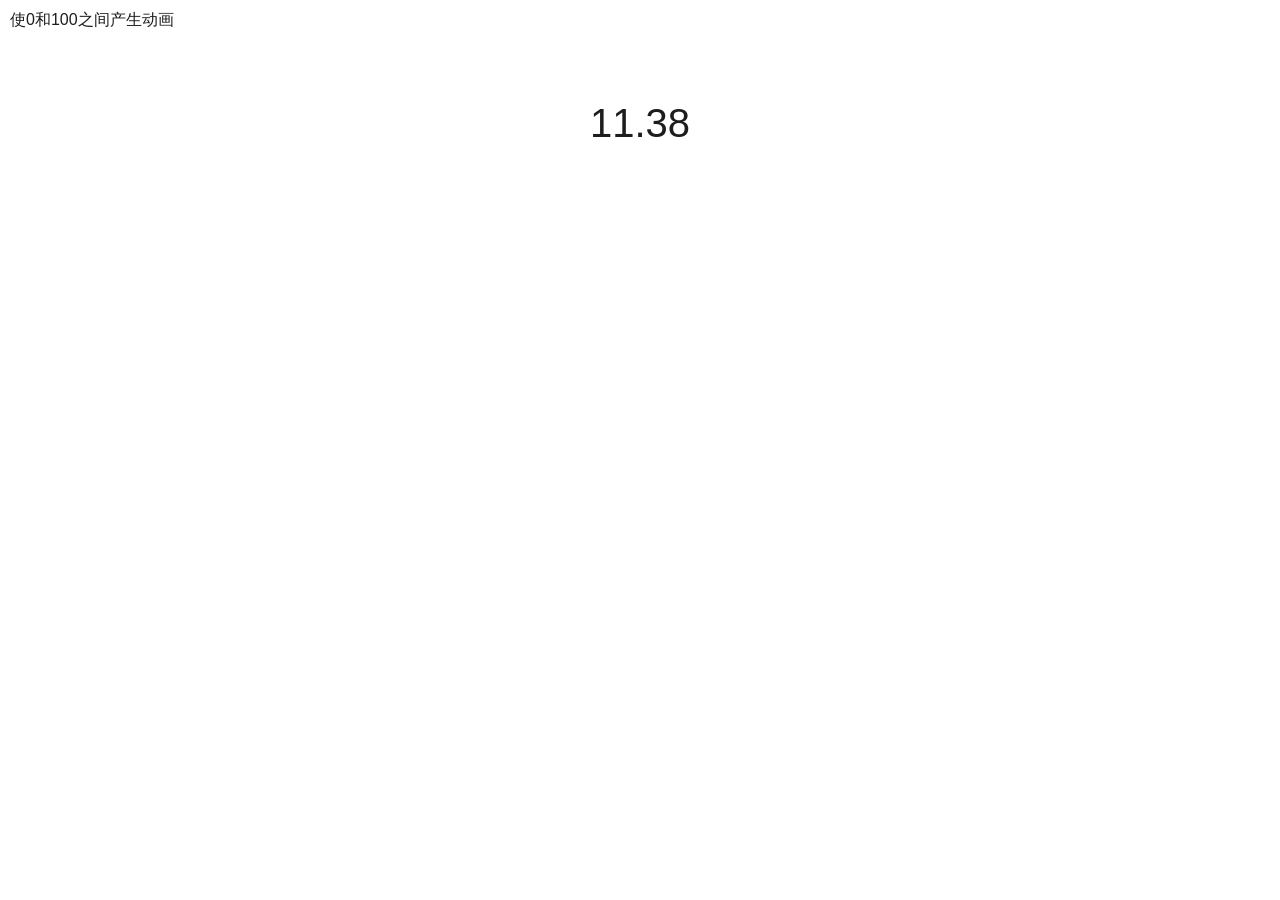
<file: demo/01-TweenLite.html>
﻿<!DOCTYPE html>
<html lang="en">
<head>
<meta charset="utf-8"/>
<title>TweenMax demon</title>
<script src="minified/TweenLite.min.js"></script>
<!--www.tweenmax.com.cn演示实例-->

<!-- Demo styles -->
<style>
body {
	background-color: #fff;
	font-family: sans-serif;
	color: #1d1d1d;
	margin: 0;
	font-size: 16px;
}
p {
	margin: 10px;
}
#scoreDisplay {
	font-size: 40px;
	text-align: center;
	margin-top: 70px;
}
</style>
</head>
<body>

<p>使0和100之间产生动画</p>
<div id="demo">
  <div id="scoreDisplay"></div>
</div>

<script>
    var demo = {score:0},
    scoreDisplay = document.getElementById("scoreDisplay");
	
    //创建一个tween在20秒内改变score的属性值从0到100.
	var tween = TweenLite.to(demo,20,{
		score:100,
		onUpdate:showScore
	})
	
	//在tween update时通过这个function输出.
	function showScore() {
		scoreDisplay.innerHTML = demo.score.toFixed(2);
	}
</script>
</body>
</html>
</file>
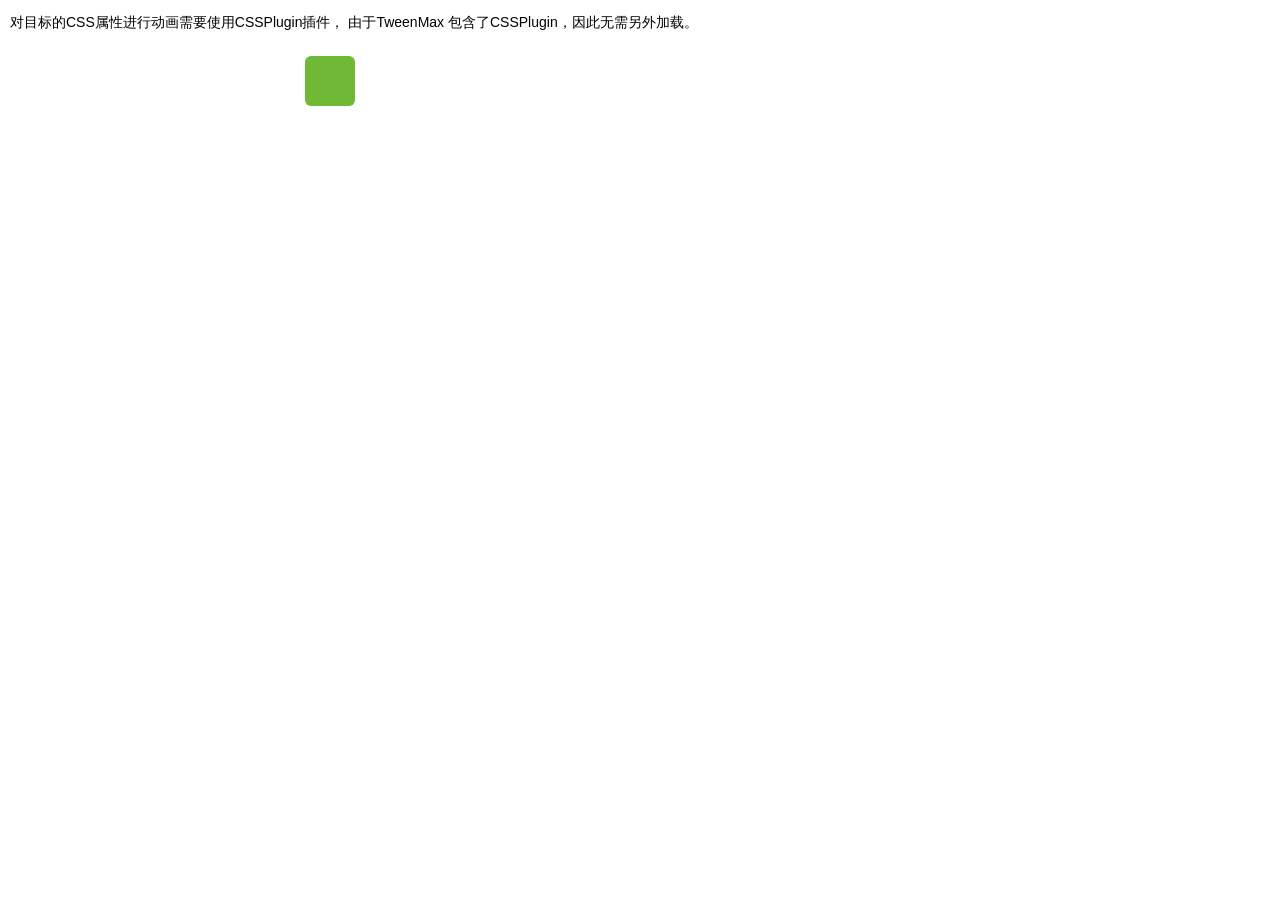
<file: demo/02-TweenMax.html>
﻿<!DOCTYPE html>
<html lang="en">
	<head>
		<meta charset="utf-8">
		<title>TweenMax demon</title>
        <script src="minified/TweenMax.min.js"></script>
        <!--www.tweenmax.com.cn演示实例-->
        
		<!-- Demo styles -->
		<style>
			body {
				background: #fff;
				font-family: Helvetica Neue, Helvetica, Arial, sans-serif;
				font-size: 14px;
				color: #000;
				margin: 0 10px;
				padding: 0;
			}
			p{
				margin-bottom:20px;
			}
			.box {
				width:50px;
				height:50px;
				position:relative;
				border-radius:6px;
				margin-top:4px;
				display:inline-block
			  }
		    .green{
				background-color:#6fb936;
			  }
		</style>
	</head>
	<body>
    <p>对目标的CSS属性进行动画需要使用CSSPlugin插件， 由于TweenMax 包含了CSSPlugin，因此无需另外加载。</p>
		<div class="box green"> </div>
		<script>
			TweenMax.to('.box', 3, {
				left: 500,
			});
		</script>
	</body>
</html>
</file>
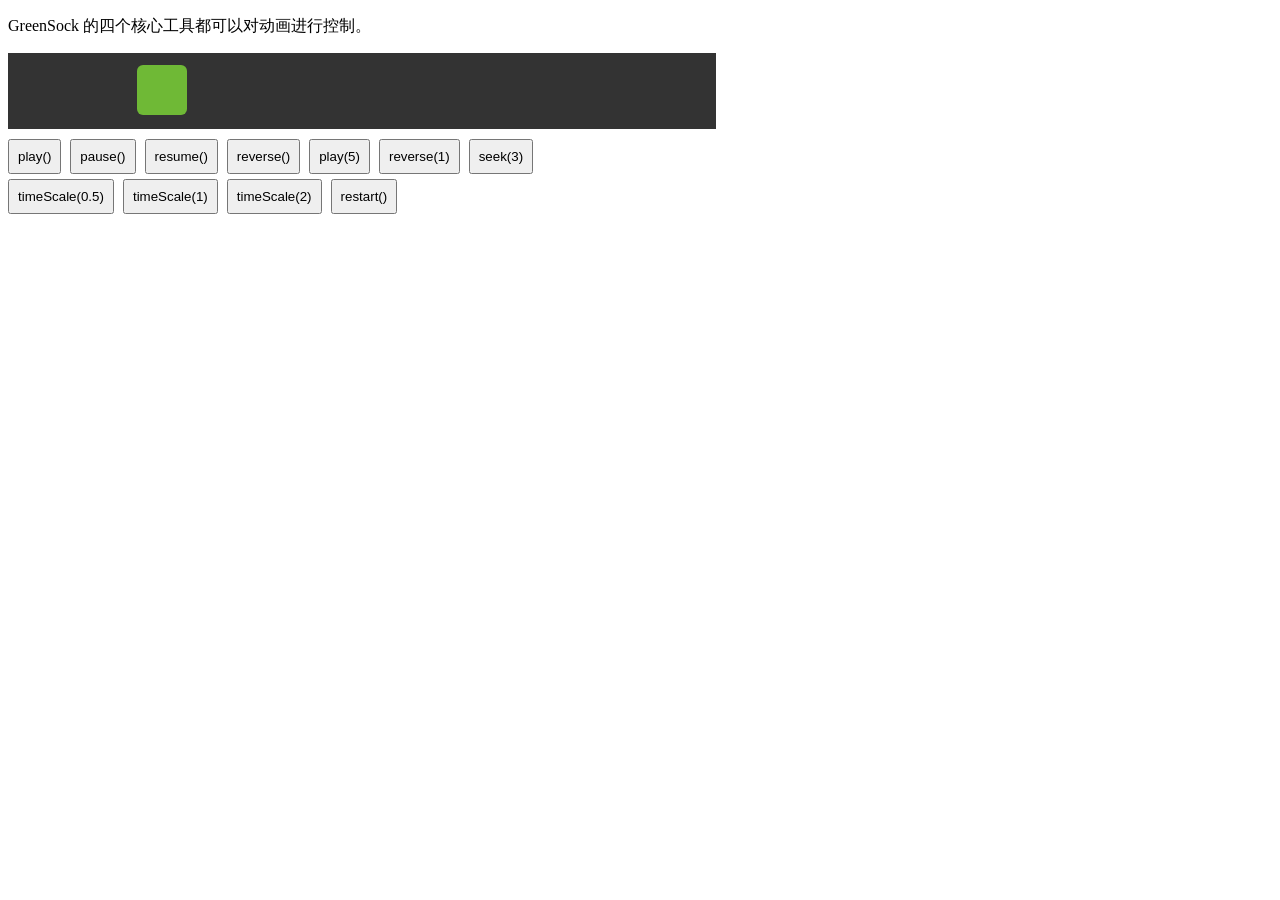
<file: demo/03-Control.html>
﻿<!DOCTYPE html>
<html lang="en">
	<head>
		<meta charset="utf-8">
		<title>TweenMax demon</title>
        <script src="minified/TweenMax.min.js"></script>
        <!--www.tweenmax.com.cn演示实例-->
		<!-- Demo styles -->
		<style>
		  body {
			  background-color:#fff;
			  font-size:16px;
		  }
		  #demo {
			  width:692px;
			  height:60px;
			  background-color:#333;
			  padding:8px;
			  margin-bottom:10px;
		  }
		  .box {
			  width:50px;
			  height:50px;
			  border-radius:6px;
			  margin-top:4px;
			  display:inline-block;
			  position:absolute;
		  }
		  .green {
			  background-color:#6fb936;
		  }
		  input[type="button"] {
			  -webkit-appearance:button;
			  padding:8px;
			  margin-right:5px;
			  margin-bottom: 5px;
		  }
		</style>
	</head>
	<body>
    <p>GreenSock 的四个核心工具都可以对动画进行控制。</p>
		<div id="demo">
           <div class="box green" id="box"></div>
        </div>
        <input type="button" id="playBtn" value="play()" title="播放">
        <input type="button" id="pauseBtn" value="pause()" title="暂停">
        <input type="button" id="resumeBtn" value="resume()" title="继续">
        <input type="button" id="reverseBtn" value="reverse()" title="返回">
        <input type="button" id="playFromBtn" value="play(5)" title="时间点播放">
        <input type="button" id="reverseFromBtn" value="reverse(1)" title="时间点返回">
        <input type="button" id="seekBtn" value="seek(3)" title="时间点播放/返回"><br/>
        <input type="button" id="timeScaleSlowBtn" value="timeScale(0.5)" title="减速">
        <input type="button" id="timeScaleNormalBtn" value="timeScale(1)" title="原速">
        <input type="button" id="timeScaleFastBtn" value="timeScale(2)" title="加速">
        <input type="button" id="restartBtn" value="restart()" title="重新播放">
		<script>
		
        var box = document.getElementById("box"),
            playBtn = document.getElementById("playBtn"),
            pauseBtn = document.getElementById("pauseBtn"),
            resumeBtn = document.getElementById("resumeBtn"),
            reverseBtn = document.getElementById("reverseBtn"),
            playFromBtn = document.getElementById("playFromBtn"),
            reverseFromBtn = document.getElementById("reverseFromBtn"),
            seekBtn = document.getElementById("seekBtn"),
            timeScaleSlowBtn = document.getElementById("timeScaleSlowBtn"),
            timeScaleNormalBtn = document.getElementById("timeScaleNormalBtn"),
            timeScaleFastBtn = document.getElementById("timeScaleFastBtn"),
            restartBtn = document.getElementById("restartBtn"),
            tween = TweenLite.to(box, 6, {left:"632px", ease:Linear.easeNone});
        
	 	    playBtn.onclick = function() {
			  //当前位置播放动画
			  //如果动画播放完成, play() 无效
		      tween.play();
			}
			pauseBtn.onclick = function() {
				tween.pause();
			}
			resumeBtn.onclick = function() {
				//当前位置继续动画.
				tween.resume();
			}
			reverseBtn.onclick = function() {
				tween.reverse();
			}
			playFromBtn.onclick = function() {
				//某时间点开始播放（秒）.
				tween.play(5);
			}
			reverseFromBtn.onclick = function() {
				//某时间点开始返回 (秒).
				tween.reverse(1);
			}
			seekBtn.onclick = function() {
				//跳到特定时间 (秒)
				tween.seek(3);
			}
			timeScaleSlowBtn.onclick = function() {
			  //减速.
				tween.timeScale(0.5);
			}
			timeScaleNormalBtn.onclick = function() {
				//恢复速度.
				tween.timeScale(1);
			}
			timeScaleFastBtn.onclick = function() {
				//加速.
				tween.timeScale(2);
			}
			restartBtn.onclick = function() {
				//重新开始.
				tween.restart();
			}

		</script>
	</body>
</html>
</file>
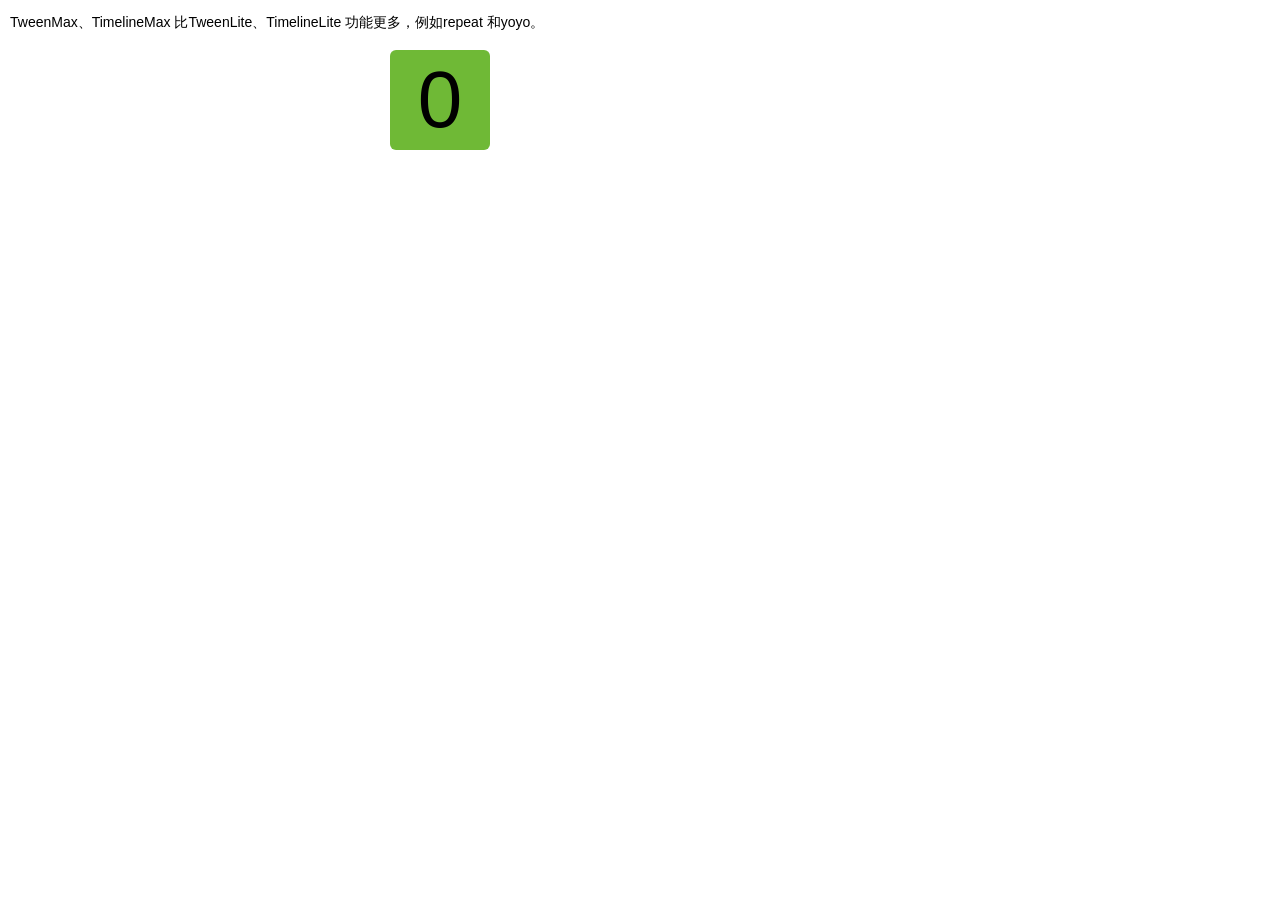
<file: demo/04-yoyo.html>
﻿<!DOCTYPE html>
<html lang="en">
	<head>
		<meta charset="utf-8">
		<title>TweenMax demon</title>
		<script src="minified/TweenMax.min.js"></script>
        <!--www.tweenmax.com.cn演示实例-->
		<!-- Demo styles -->
		<style>
			body {
				background: #fff;
				font-family: "Signika Negative", sans-serif;
				font-size: 14px;
				color: #000;
				margin: 0 10px;
				padding: 0;
			}
            p{
				margin-bottom:1em;
			}
			#demo {
			  height:100%;
			  position:relative;
			  overflow:hidden;
			}
			.box {
			  width:100px;
			  height:100px;
			  position:relative;
			  border-radius:6px;
			  margin-top:4px;
			  text-align:center;
			  line-height:100px;
			  color:black;
			  font-size:80px;
			}
			
			.green{
			  background-color:#6fb936;
			}

		</style>
	</head>
	<body>
    <p>TweenMax、TimelineMax 比TweenLite、TimelineLite 功能更多，例如repeat 和yoyo。</p>
	<div id="demo">
             <div class="box green" id="greenBox">0</div>
    </div>
		<script>
			//basic illustration of TweenMax's repeat, repeatDelay, yoyo and onRepeat
			var box = document.getElementById("greenBox"),
				count = 0,
				tween;

			tween = TweenMax.to(box, 2, {
				left: "700px",
				repeat: 10,
				yoyo: true,
				onRepeat: onRepeat,
				repeatDelay: 0.5,
				ease: Linear.easeNone
			});

			function onRepeat() {
				count++;
				box.innerHTML = count;
				TweenLite.set(box, {
					backgroundColor: "hsl(" + Math.random() * 255 + ", 90%, 60%)"
				});
			}
		</script>
	</body>
</html>
</file>
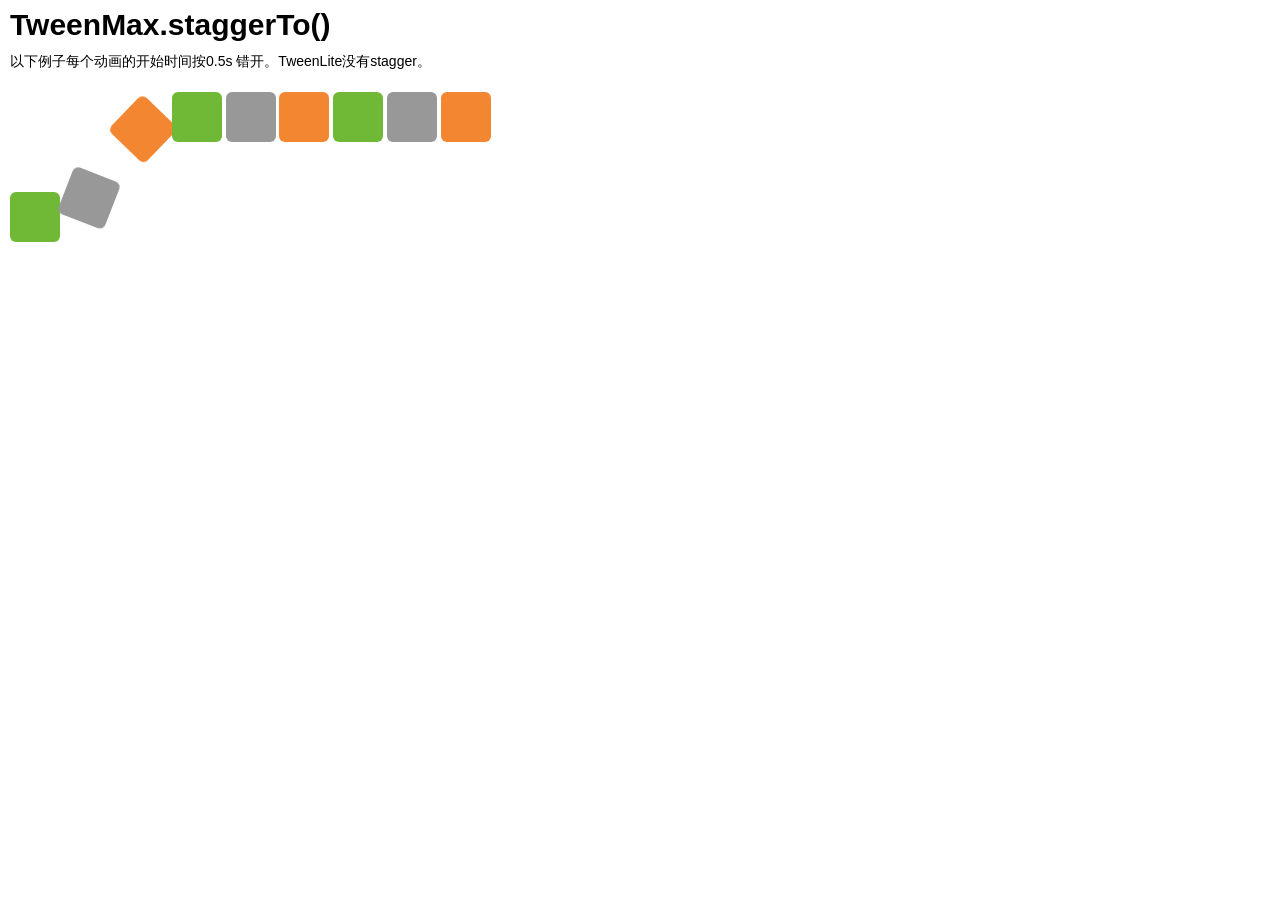
<file: demo/05-stagger.html>
﻿<!DOCTYPE html>
<html lang="en">
	<head>
		<meta charset="utf-8">
		<title>TweenMax demon</title>
		<script src="minified/TweenMax.min.js"></script>
        <!--tweenmax中文网演示实例 www.tweenmax.com.cn-->
		<!-- Demo styles -->
		<style>
			body {
				background: #fff;
				font-family: Helvetica Neue, Helvetica, Arial, sans-serif;
				font-size: 14px;
				color: #000;
				margin: 0 10px;
				padding: 0;
			}
			h2 {
			  font-size:30px;
			  line-height:30px;
			  margin: 10px 0 10px 0;
			}
			
			p{
			  line-height:22px;
			  margin-top:0;
			  margin-bottom:16px;
			  width:650px;
			}
			
			#demo {
			  height:100%;
			  position:relative;
			}
			.box {
			  width:50px;
			  height:50px;
			  position:relative;
			  border-radius:6px;
			  margin-top:4px;
			  display:inline-block
			}
			
			.green{
			  background-color:#6fb936;
			}
			
			.orange {
			  background-color:#f38630;
			}
			.grey {
			  background-color:#989898;
			}
		</style>
	</head>
	<body>
	<h2>TweenMax.staggerTo()</h2>
    <div id="demo">
      <p>以下例子每个动画的开始时间按0.5s 错开。TweenLite没有stagger。</p>
      <div class="box green"></div>
      <div class="box grey"></div>
      <div class="box orange"></div>
      <div class="box green"></div>
      <div class="box grey"></div>
      <div class="box orange"></div>
      <div class="box green"></div>
      <div class="box grey"></div>
      <div class="box orange"></div>
    </div>
		<script>
		    //TweenMax、TimelineLite、TimelineMax可以使用stagger（错开动画），TweenLite则没有。
			TweenMax.staggerTo(".box", 1, {rotation:360, y:100}, 0.5);
		</script>
	</body>
</html>
</file>
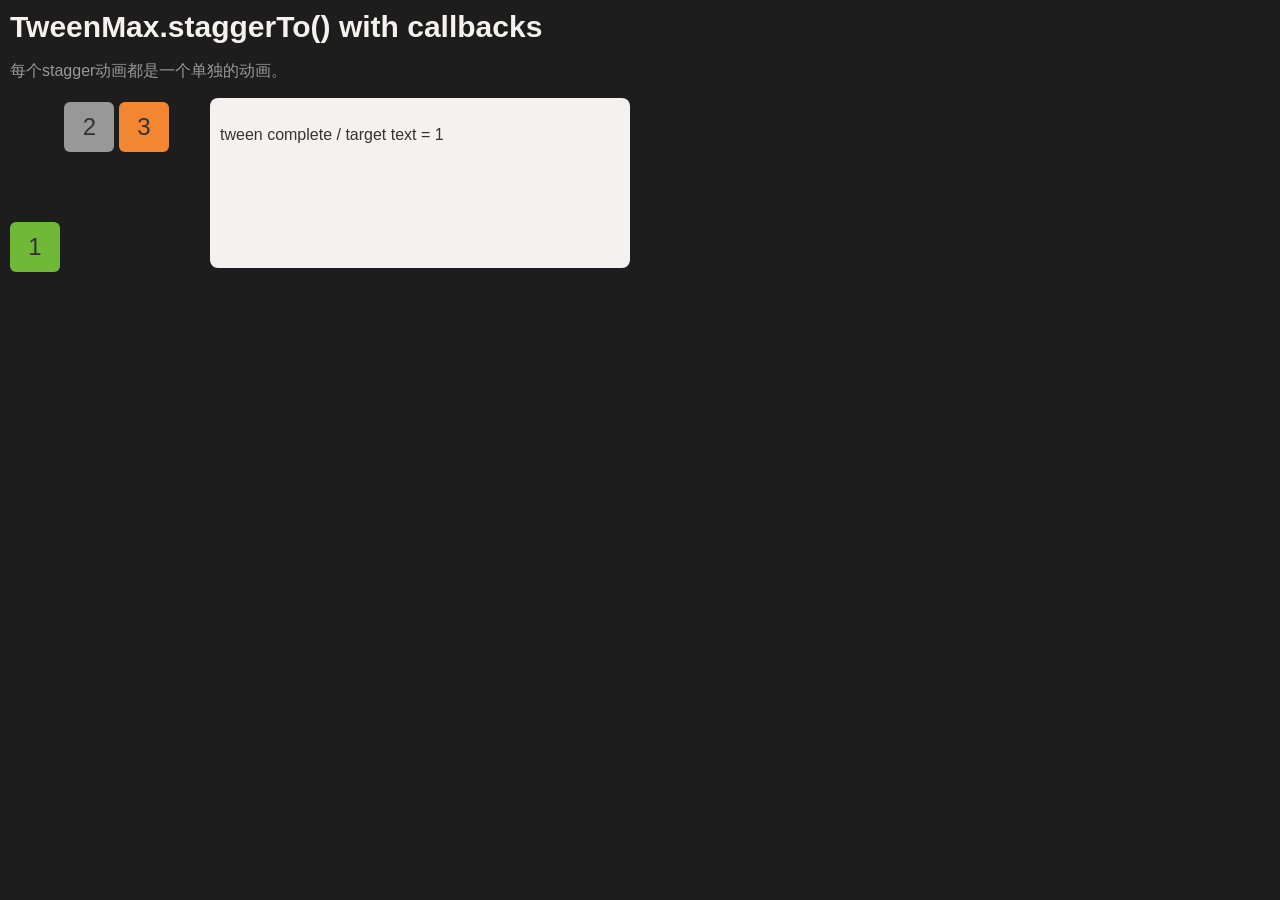
<file: demo/06-stagger-callbacks.html>
﻿<!DOCTYPE html>
<html lang="en">
	<head>
		<meta charset="utf-8">
		<title>TweenMax demon</title>
		<script src="minified/TweenMax.min.js"></script>
        <script src="minified/jquery-1.10.1.min.js"></script>
        <!--tweenmax中文网演示实例 www.tweenmax.com.cn-->
		<!-- Demo styles -->
<style>
body {
  background-color:#1d1d1d;
  font-family: "Asap", sans-serif;
  color:#989898;
  margin:0 10px;
  font-size:16px;
}
h2 {
  font-size:30px;
  font-family: "Signika Negative", sans-serif;
  margin: 10px 0 10px 0;
  color:#f3f2ef;
}
p{
  line-height:22px;
  margin-bottom:16px;
  
}

#demo {
  position:relative;
}
.box {
  width:50px;
  height:50px;
  position:relative;
  border-radius:6px;
  margin-top:4px;
  display:inline-block;
  line-height:50px;
  text-align:center;
  color:#333;
  font-size:24px;
}
.green{
  background-color:#6fb936;
}
.orange {
  background-color:#f38630;
}
.grey {
  background-color:#989898;
}
#console {
  width:400px;
  min-height:150px;
  background:#f3f2ef;
  position:absolute;
  left:200px;
  display:inline-block;
  padding:10px;
  line-height:20px;
  font-size:16px;
  color:#333;
  border-radius:8px;
}
.done {
  color:#a00;
  font-weight:bold;
}
</style>
	</head>
	<body>
	  <h2>TweenMax.staggerTo() with callbacks</h2>
        <div id="demo">
          <p>每个stagger动画都是一个单独的动画。</p>
          <div class="box green">1</div>
          <div class="box grey">2</div>
          <div class="box orange">3</div>
          <div id="console"></div>
        </div>
		<script>
			var $console = $("#console")

			TweenMax.staggerTo(".box", 0.8, {rotation:360, y:120, onComplete:tweenComplete, onCompleteParams:["{self}"]}, 1.2, myCompleteAll);
			
			//单个动画完成事件
			function tweenComplete(tween) {
			  $console.append("<p> tween complete / target text = " + tween.target.innerHTML + "</p>")
			}
			
			//全部动画完成事件
			function myCompleteAll() {
			  $console.append("<p class='done'> all tweens complete </p>");
			}
		</script>
	</body>
</html>
</file>
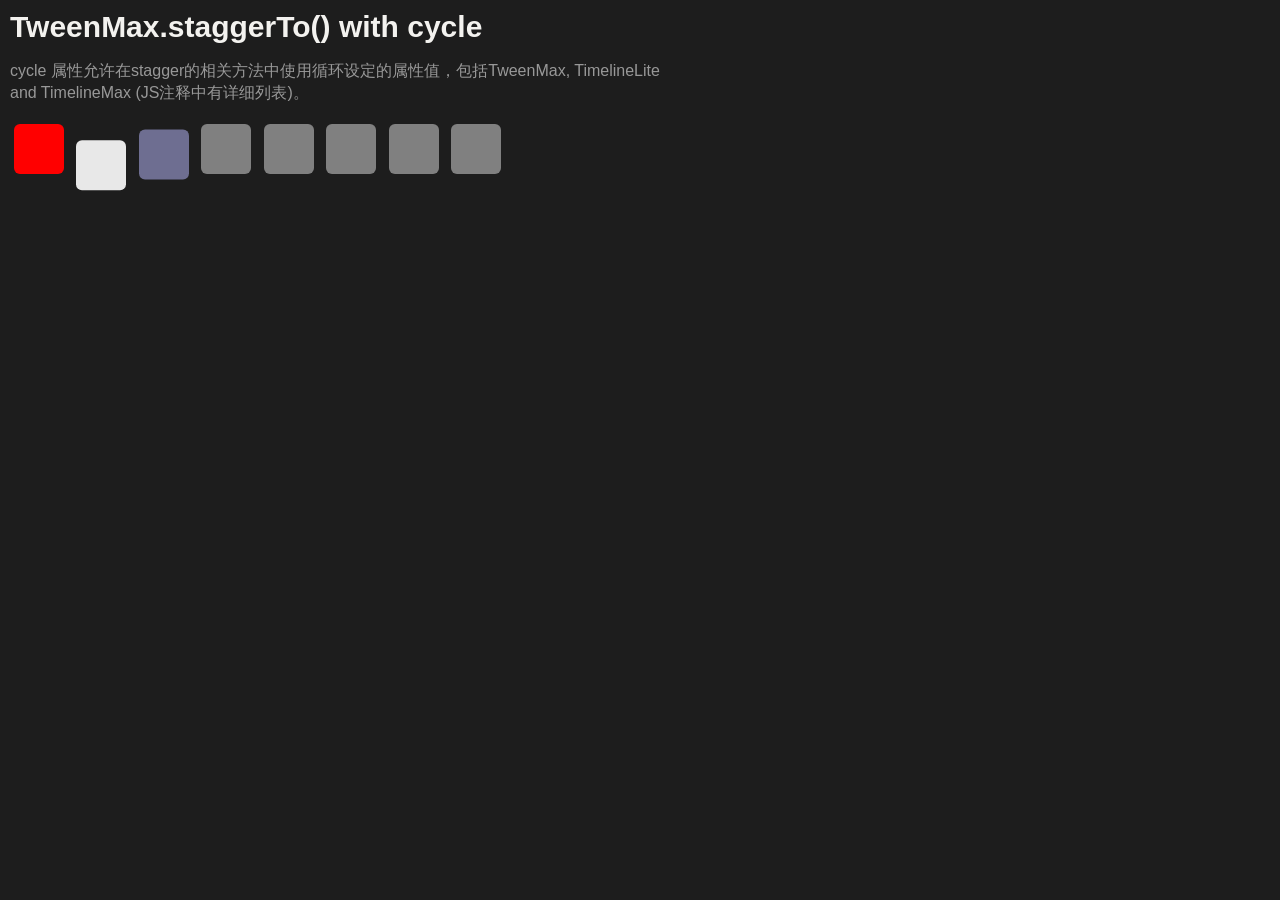
<file: demo/07-stagger-cycle.html>
﻿<!DOCTYPE html>
<html lang="en">
	<head>
		<meta charset="utf-8">
		<title>TweenMax demon</title>
		<script src="minified/TweenMax.min.js"></script>
        <!--tweenmax中文网演示实例 www.tweenmax.com.cn-->
		<!-- Demo styles -->
<style>

body {
  background-color:#1d1d1d;
  font-family: "Asap", sans-serif;
  color:#989898;
  margin:0 10px;
  font-size:16px;
}

h1, h2, h3 {
  font-family: "Signika Negative", sans-serif;
  margin: 10px 0 10px 0;
  color:#f3f2ef;
}

h1 { 
  font-size:36px;
}

h2 {
  font-size:30px;
}

h3 {
  font-size:24px;
}

p{
  line-height:22px;
  margin-bottom:16px;
  width:650px;
}

#demo {
  position:relative;
}
.box {
  width:50px;
  height:50px;
  position:relative;
  border-radius:6px;
  margin:4px;
  display:inline-block;
  background:grey;
}

.green{
  background-color:#6fb936;
}

.orange {
  background-color:#f38630;
}
.grey {
  background-color:#989898;
}

</style>
	</head>
	<body>
        <h2>TweenMax.staggerTo() with cycle</h2>
        <div id="demo">
          <p>cycle 属性允许在stagger的相关方法中使用循环设定的属性值，包括TweenMax, TimelineLite and TimelineMax (JS注释中有详细列表)。</p>
           
          <div class="box"></div>
          <div class="box"></div>
          <div class="box"></div>
          <div class="box"></div>
          <div class="box"></div>
          <div class="box"></div>
          <div class="box"></div>
          <div class="box"></div>
        </div>
		<script>
			TweenMax.staggerTo(".box", 1, {
			  cycle:{
				//an array of values
				backgroundColor:["red", "white", "#00f"],
				//function that returns a value
				y:function(index, target){
				  //console.log(index, target)  <div class="box"></div>
				  //index represents index of tween in the array of targets
				  return index * 20;
				}
			  }
			}, 0.5);
			
			/* The cycle property is available in:
			
			TweenMax.staggerFromTo()
			TweenMax.staggerFrom()
			TweenMax.staggerTo()
			TimelineLite.staggerFromTo()
			TimelineLite.staggerFrom()
			TimelineLite.staggerTo()
			TimelineMax.staggerFromTo()
			TimelineMax.staggerFrom()
			TimelineMax.staggerTo()
			
			*/
		</script>
	</body>
</html>
</file>
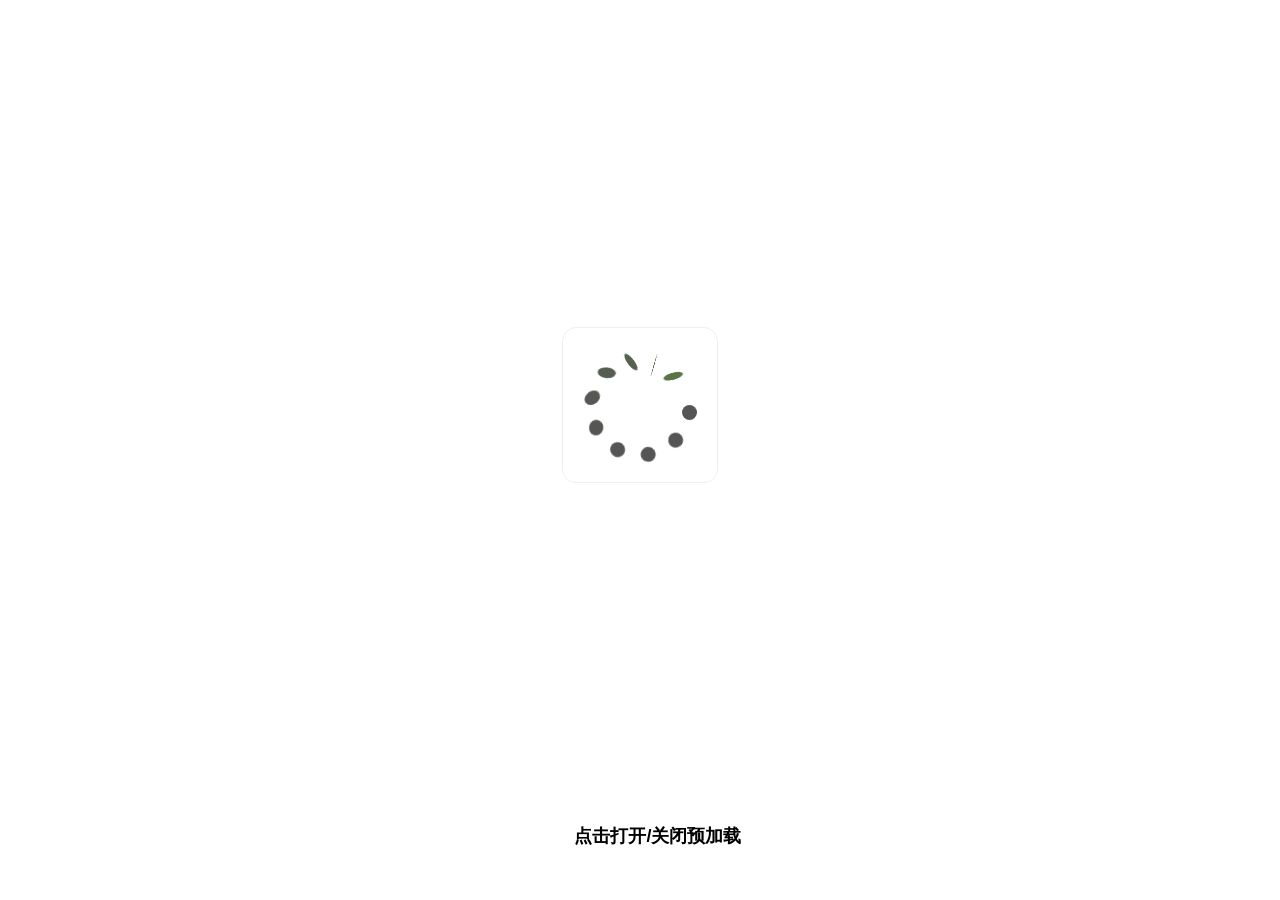
<file: demo/08-Preloader.html>
﻿<!DOCTYPE html>
<html lang="en">
	<head>
		<meta charset="utf-8">
		<title>TweenMax demon</title>
        <script src="minified/TweenMax.min.js"></script>
        <!--tweenmax中文网演示实例 www.tweenmax.com.cn-->
		<!-- Demo styles -->
		<style>
	/* none of this CSS is necessary for the preloader */
body {
  background-color: #fff;
  font-family: sans-serif;
  font-size: 18px;
}
p {
  position: fixed;
  bottom: 30px;
  text-align: center;
  width: 100%;
  padding: 0 10px 4px 10px;
}
		</style>
	</head>
	<body>
 <p><strong>点击打开/关闭预加载</strong></p>
	<script>
	//Pure JS, completely customizable preloader from GreenSock.
//Once you create an instance like var preloader = new GSPreloader(), call preloader.active(true) to open it, preloader.active(false) to close it, and preloader.active() to get the current status. Only requires TweenLite and CSSPlugin (https://www.greensock.com/gsap/)
var preloader = new GSPreloader({
  radius:42, 
  dotSize:15, 
  dotCount:10, 
  colors:["#61AC27","#555","purple","#FF6600"], //have as many or as few colors as you want.
  boxOpacity:0.2,
  boxBorder:"1px solid #AAA",
  animationOffset: 1.8, //jump 1.8 seconds into the animation for a more active part of the spinning initially (just looks a bit better in my opinion)
});

//open the preloader
preloader.active(true);

//for testing: click the window to toggle open/close the preloader
document.onclick = document.ontouchstart = function() {
  preloader.active( !preloader.active() );
};

//this is the whole preloader class/function
function GSPreloader(options) {
  options = options || {};
  var parent = options.parent || document.body,
      element = this.element = document.createElement("div"),
      radius = options.radius || 42,
      dotSize = options.dotSize || 15,
      animationOffset = options.animationOffset || 1.8, //jumps to a more active part of the animation initially (just looks cooler especially when the preloader isn't displayed for very long)
      createDot = function(rotation) {
          var dot = document.createElement("div");
        element.appendChild(dot);
        TweenLite.set(dot, {width:dotSize, height:dotSize, transformOrigin:(-radius + "px 0px"), x: radius, backgroundColor:colors[colors.length-1], borderRadius:"50%", force3D:true, position:"absolute", rotation:rotation});
        dot.className = options.dotClass || "preloader-dot";
        return dot; 
      }, 
      i = options.dotCount || 10,
      rotationIncrement = 360 / i,
      colors = options.colors || ["#61AC27","black"],
      animation = new TimelineLite({paused:true}),
      dots = [],
      isActive = false,
      box = document.createElement("div"),
      tl, dot, closingAnimation, j;
  colors.push(colors.shift());
  
  //setup background box
  TweenLite.set(box, {width: radius * 2 + 70, height: radius * 2 + 70, borderRadius:"14px", backgroundColor:options.boxColor || "white", border: options.boxBorder || "1px solid #AAA", position:"absolute", xPercent:-50, yPercent:-50, opacity:((options.boxOpacity != null) ? options.boxOpacity : 0.3)});
  box.className = options.boxClass || "preloader-box";
  element.appendChild(box);
  
  parent.appendChild(element);
  TweenLite.set(element, {position:"fixed", top:"45%", left:"50%", perspective:600, overflow:"visible", zIndex:2000});
  animation.from(box, 0.1, {opacity:0, scale:0.1, ease:Power1.easeOut}, animationOffset);
  while (--i > -1) {
    dot = createDot(i * rotationIncrement);
    dots.unshift(dot);
    animation.from(dot, 0.1, {scale:0.01, opacity:0, ease:Power1.easeOut}, animationOffset);
    //tuck the repeating parts of the animation into a nested TimelineMax (the intro shouldn't be repeated)
    tl = new TimelineMax({repeat:-1, repeatDelay:0.25});
    for (j = 0; j < colors.length; j++) {
      tl.to(dot, 2.5, {rotation:"-=360", ease:Power2.easeInOut}, j * 2.9)
        .to(dot, 1.2, {skewX:"+=360", backgroundColor:colors[j], ease:Power2.easeInOut}, 1.6 + 2.9 * j);
    }
    //stagger its placement into the master timeline
    animation.add(tl, i * 0.07);
  }
  if (TweenLite.render) {
    TweenLite.render(); //trigger the from() tweens' lazy-rendering (otherwise it'd take one tick to render everything in the beginning state, thus things may flash on the screen for a moment initially). There are other ways around this, but TweenLite.render() is probably the simplest in this case.
  }
  
  //call preloader.active(true) to open the preloader, preloader.active(false) to close it, or preloader.active() to get the current state.
  this.active = function(show) {
    if (!arguments.length) {
      return isActive;
    }
    if (isActive != show) {
      isActive = show;
      if (closingAnimation) {
        closingAnimation.kill(); //in case the preloader is made active/inactive/active/inactive really fast and there's still a closing animation running, kill it.
      }
      if (isActive) {
        element.style.visibility = "visible";
        TweenLite.set([element, box], {rotation:0});
        animation.play(animationOffset);
      } else {
        closingAnimation = new TimelineLite();
        if (animation.time() < animationOffset + 0.3) {
          animation.pause();
          closingAnimation.to(element, 1, {rotation:-360, ease:Power1.easeInOut}).to(box, 1, {rotation:360, ease:Power1.easeInOut}, 0);
        }
        closingAnimation.staggerTo(dots, 0.3, {scale:0.01, opacity:0, ease:Power1.easeIn, overwrite:false}, 0.05, 0).to(box, 0.4, {opacity:0, scale:0.2, ease:Power2.easeIn, overwrite:false}, 0).call(function() { animation.pause(); closingAnimation = null; }).set(element, {visibility:"hidden"});
      }
    }
    return this;
  };
}
    </script>
	</body>
</html>
</file>
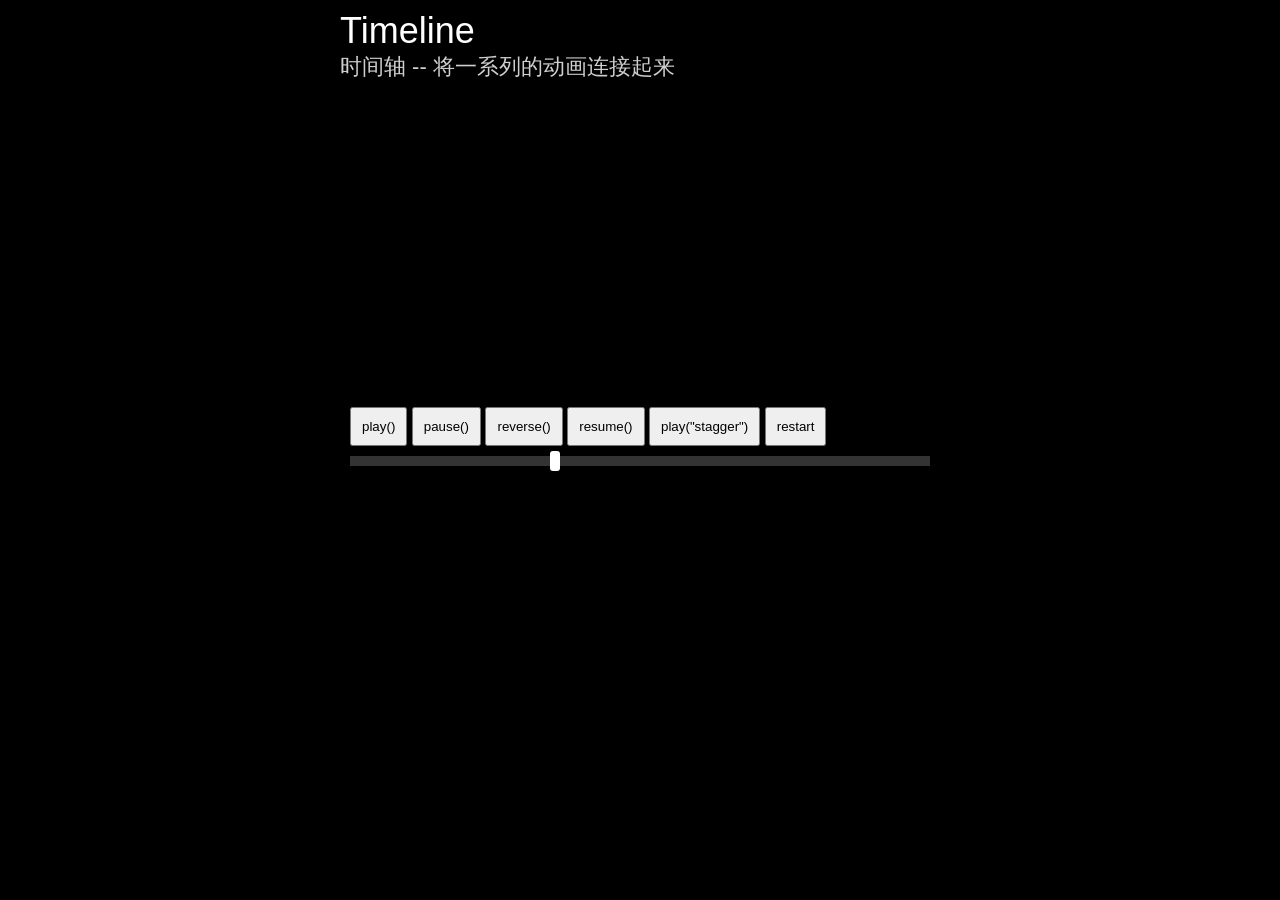
<file: demo/11-timeline.html>
﻿<!DOCTYPE html>
<html lang="en">
	<head>
		<meta charset="utf-8">
		<title>TweenMax demon</title>
        <script src="minified/TweenMax.min.js"></script>
        <script src="minified/jquery-1.10.1.min.js"></script>
        <script src="minified/jquery-ui.min.js"></script>
        <!--tweenmax中文网演示实例 www.tweenmax.com.cn-->
		<!-- Demo styles -->
		<style>
			body, h1, h2, h3, p {
			  font-family: Arial, Helvetica, sans-serif;
			  margin: 0;
			  color: #fff;
			}
			
			body {
			  background-color:#000;
			}
			
			h1 {
			  position: relative;
			  margin-top: 10px;
			  font-size: 36px;
			  font-weight: normal;
			}
			
			h2 {
			  position: relative;
			  font-size: 22px;
			  font-weight: normal;
			  color: #cfcfcf;
			}
			
			#demoWrapper {
			  width: 600px;
			  height: 350px;
			  -webkit-font-smoothing: antialiased;
			  color: black;
			  margin:auto;
			}

			#info {
			  margin-top: 20px;
			}
			#feature {
			  position: relative;
			  float: left;
			}
			#description {
			  position: relative;
			  float: left;
			  margin-left: 20px;
			  width: 290px;
			  font-size: 16px;
			  line-height: 24px;
			}
			#nav {
			text-align:right;
			  margin:20px 10px;
			}
			#nav img {
			  text-align:center;
			  position: relative;
			  margin-right: 20px;
			 
			}
			button {
			  padding: 10px;
			  margin-top: 10px;
			}
			
			button:nth-child(1){
			  margin-left:10px;
			}
			
			#slider{
			  width: 580px;
			  margin:10px auto;
			  position:relative;
			  
			}
			
			.ui-widget-content {
			  background-color:rgba(255, 255, 255, 0.2);
			}
			
			.ui-slider-handle{
				height:20px;
				width:10px;
				display:block;
				position:absolute;
				background:#fff;
				top:-5px;
				border-radius:3px;
				}
		</style>
	</head>
	<body>
        <div id="demoWrapper">
          <div id="content">
            <h1>Timeline</h1>
            <h2>时间轴 -- 将一系列的动画连接起来</h2>
            <div id="info">
              <img src="images/feature_robust.png" width="240" height="151" id="feature">
              <p id="description">TimelineLite是一个轻量级的、简单易用的时间轴类，可以用来建立和管理TweenLite、TweenMax、TimelineLite、TimelineMax等实例组成的队列。你可以想象，一个TimelineLite实例就像是一个虚拟的影片剪辑时间轴或是一个你可以在掌控时间的基础上在里面放置任何动画或Timeline的容器。</p></div>
          </div>
          <div style="clear:both"></div>
          <div id="nav">
            <img src="images/icon_robust.png" width="83" height="59">
            <img src="images/icon_overwrite.png" width="43" height="59">
            <img src="images/icon_compatible.png" width="73" height="59">
            <img src="images/icon_support.png" width="83" height="59">
            <img src="images/icon_plugin.png" width="76" height="59"></div>
          <div>
            <button id="play">play()</button>
            <button id="pause">pause()</button>
            <button id="reverse">reverse()</button>
            <button id="resume">resume()</button>
            <button id="stagger">play("stagger")</button>
            <button id="restart">restart</button></div>
          <div id="sliderWrapper">
            <div id="slider" style="height:10px;"></div>
          </div>
        </div>

		<script>
			var head = $("h1"),
				content = $("#content"),
				subhead = $("h2"),
				feature = $("#feature"),
				description = $("#description"),
				icons = $("#nav img");

			//instantiate a TimelineLite    
			var tl = new TimelineLite();

			//add a from() tween at the beginning of the timline
			tl.from(head, 0.5, {
				left: 100,
				opacity: 0
			});

			//add another tween immediately after
			tl.from(subhead, 0.5, {
				left: -100,
				opacity: 0
			});

			//use position parameter "+=0.5" to schedule next tween 0.5 seconds after previous tweens end
			tl.from(feature, 0.5, {
				scale: .5,
				autoAlpha: 0
			}, "+=0.5");

			//use position parameter "-=0.5" to schedule next tween 0.25 seconds before previous tweens end.
			//great for overlapping
			tl.from(description, 0.5, {
				left: 100,
				autoAlpha: 0
			}, "-=0.25");

			//add a label 0.5 seconds later to mark the placement of the next tween
			tl.add("stagger", "+=0.5")
			//to jump to this label use: tl.play("stagger");

			//stagger the animation of all icons with 0.1s between each tween's start time
			//this tween is added
			tl.staggerFrom(icons, 0.2, {
				scale: 0,
				autoAlpha: 0
			}, 0.1, "stagger");
			
			 /* --- Control playback methods --- */

			$("#play").click(function() {
				tl.play();
			});

			$("#pause").click(function() {
				tl.pause();
			});

			$("#reverse").click(function() {
				tl.reverse();
			});

			$("#resume").click(function() {
				tl.resume();
			});

			$("#stagger").click(function() {
				tl.play("stagger");
			});

			$("#restart").click(function() {
				tl.restart();
			});

			//when the timeline updates, call the updateSlider function
			tl.eventCallback("onUpdate", updateSlider);

			$("#slider").slider({
				range: false,
				min: 0,
				max: 100,
				step: .1,
				slide: function(event, ui) {
					tl.pause();
					//adjust the timeline's progress() based on slider value
					tl.progress(ui.value / 100);
				}
			});

			function updateSlider() {
				$("#slider").slider("value", tl.progress() * 100);
			}

			//tl.progress(1);
		</script>
	</body>
</html>
</file>
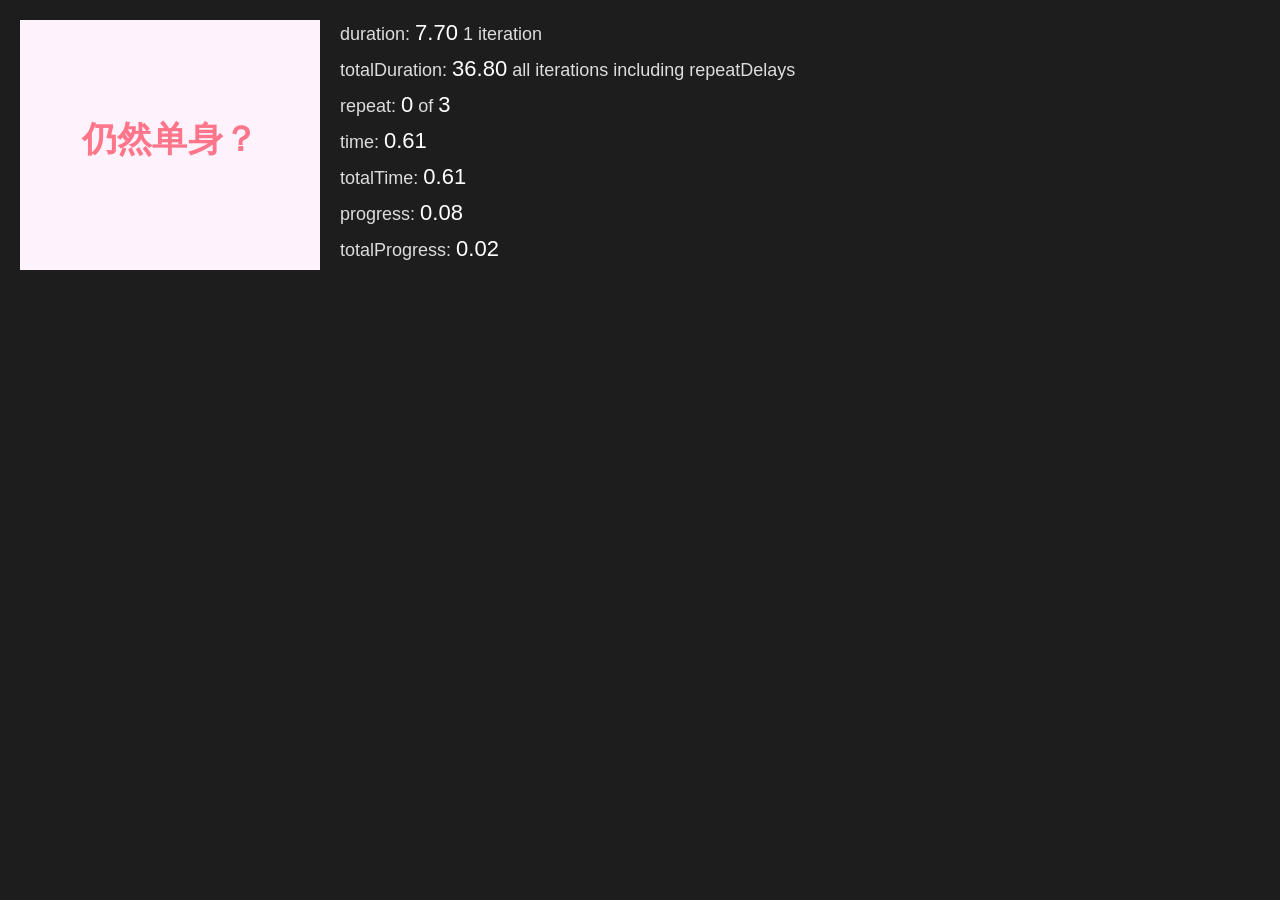
<file: demo/12-timelinemax.html>
﻿<!DOCTYPE html>
<html lang="en">
	<head>
		<meta charset="utf-8">
		<title>TweenMax demon</title>
        <script src="minified/TweenMax.min.js"></script>
        <script src="minified/sizzle.js"></script>
        <!--tweenmax中文网演示实例 www.tweenmax.com.cn-->
		<!-- Demo styles -->
		<style>
		*{
			margin:0;}
			body{
			font-family:Asap;
			background-color:#1d1d1d;
			color:white;
			margin:20px;  
		  }
		  
		  #banner {
			position:relative;
			-webkit-backface-visibility:hidden;
			width:300px;
			height:250px;
			background:white;
			overflow:hidden;
			float:left;
			color:#ff4f66;
		  }
		  
		  .panel {
			position:absolute;
			width:300px;
			height:250px;
			overflow:hidden;

		  }
		  
		  #panel1 {
			background: #fef2fc;
		   
		  }
		  
		  #panel2 {
			top:260px;
			background: url(images/beauty.jpg);
			background-size:100% auto;
		  }
		  
		  #panel1 h1 {
			position: relative;
			font-size:40px;
			line-height:240px;
			text-align:center;
			width:300px;
			
		  }
		  
		  #panel2 h2{
			margin: 0;
			position: absolute;
			top: 188px;
			width: 260px;
			font-size: 22px;
			text-align: center;
			padding: 20px;
			background: #fef2fc;
		  }
		  
		  #panel3 {
			top:520px;
		  }
		  
		  #panel3 #info{
			position:absolute;
			top:125px;
			width:100%;
			padding:10px;
			height:125px;
			background: #fef2fc;
		  }
		  
		  #panel3 h1 {
			font-size:34px;
			font-weight:700;
			letter-spacing: 1px;
		  }
		  
		  #panel3 li {
			position:relative;
			margin-top:10px;
			color: #ff4f66;
		  }
		  
		  #panel3 #orderNow {
			position:absolute;
			top:60px;
			left:180px;
			background:#ff536a;
			color:#fff;
			font-size:16px;
			font-weight:bold;
			padding:10px;
			border-radius:10px;
			border: 4px solid transparent;
			cursor:pointer;
		  }
		  
		  #panel3 #orderNow:hover {
			background:#f22843;
			transition:all .3s;
		   
		  }
		  /* --- stats --- */
		  #stats {
			font-family: Signika Negative, Asap, sans-serif;
			font-weight:300;
			font-size:18px;
			float:left;
			color:#ddd;
			margin-left:20px;
			
		  }
		  
		  #stats div {
			margin-bottom:10px;
			
		  }
		  
		  #stats div span {
			font-size:22px;
			color:white;
		  }
		  
		  #restart {
			visibility:hidden;
		  }
		</style>
	</head>
	<body>
       <div id="banner">
  <div class="panel" id="panel1">
    <h1>仍然单身？</h1>
  </div>
  <div class="panel" id="panel2">
    <h2>同城交友</h2>
  </div>
  <div class="panel" id="panel3">
    <div id="info">
      <h1>大量单身小姐姐</h1>
      <ul>
        <li>1分钟注册</li>
        <li>享一辈子幸福！</li>
      </ul>
      <div id="orderNow">马上注册</div>
    </div>
  </div>
  
</div>

<div id="stats">
  <div>duration: <span id="duration">0</span> 1 iteration</div>
  <div>totalDuration: <span id="totalDuration">0</span> all iterations including repeatDelays</div>
  <div>repeat: <span id="repeatCount">0</span> of <span id="totalRepeatCount"></span></div>
  <div>time: <span id="time">1</span></div>
  <div>totalTime: <span id="totalTime">1</span></div>
  <div>progress: <span id="progress">1</span></div>
  <div>totalProgress: <span id="totalProgress">1</span></div>
  <button id="restart">restart()</button>
</div>

		<script>
			var $ = Sizzle,
    $panel1 = $("#panel1"),
    $panel2 = $("#panel2"),
    $panel3 = $("#panel3"),
    $panel1Text = $("#panel1 h1"),
    $panel2Text = $("#panel2 h2"),
    $info = $("#info"),
    $list = $("li"),
    $orderNow = $("#orderNow"),    
    tl;

var tl = new TimelineMax({delay:0.5, repeat:3, repeatDelay:2, onUpdate:updateStats, onRepeat:updateReps, onComplete:restart});

//banner animation code (only 11 lines)

 tl.from(panel1, 0.5, {autoAlpha:0})
   .from($panel1Text, 0.5, {scale:0.5, autoAlpha:0, ease:Back.easeOut})
   .set($panel2, {top:0}, "+=2")
   .from($panel2, 0.2, {autoAlpha:0, scale:1.5})
   .from($panel2Text, 0.2, {top:250}, "+=0.5")
   .to($panel2Text, 0.2, {top:250}, "+=2")
   .set($panel3, {top:0}, "final")
   .from($info, 0.5, {top:250}, "final")
   .to($panel2, 0.5, {top:-60}, "final")
   .staggerFrom($list, 0.3, {autoAlpha:0, left:50}, 0.1, "+=0.2")
   .from($orderNow, 0.5, {scale:0, autoAlpha:0, ease:Back.easeOut});

var duration = document.getElementById("duration"),
    totalDuration = document.getElementById("totalDuration"),
    repeatCount = document.getElementById("repeatCount"),
    totalRepeatCount = document.getElementById("totalRepeatCount"),
    time = document.getElementById("time"),
    totalTime = document.getElementById("totalTime"),
    progress = document.getElementById("progress"),
    totalProgress = document.getElementById("totalProgress"),
    restart = document.getElementById("restart"),
    reps = 0;

function updateReps() {
  reps++;
  repeatCount.innerHTML = reps;
}

function updateStats() {
  time.innerHTML = tl.time().toFixed(2);
  totalTime.innerHTML = tl.totalTime().toFixed(2);
  progress.innerHTML = tl.progress().toFixed(2);
  totalProgress.innerHTML = tl.totalProgress().toFixed(2);
}

function reset() {
  reps = 0;
  duration.innerHTML = tl.duration().toFixed(2);
  totalDuration.innerHTML = tl.totalDuration().toFixed(2);
  repeatCount.innerHTML = reps;
  totalRepeatCount.innerHTML = tl.repeat();
}

function restart() {
  TweenLite.to(restart, 0.4, {autoAlpha:1})
}

restart.onclick = function() {
  reset();
  TweenLite.set(restart, {autoAlpha:0})
  tl.restart();
}

reset();
		</script>
	</body>
</html>
</file>
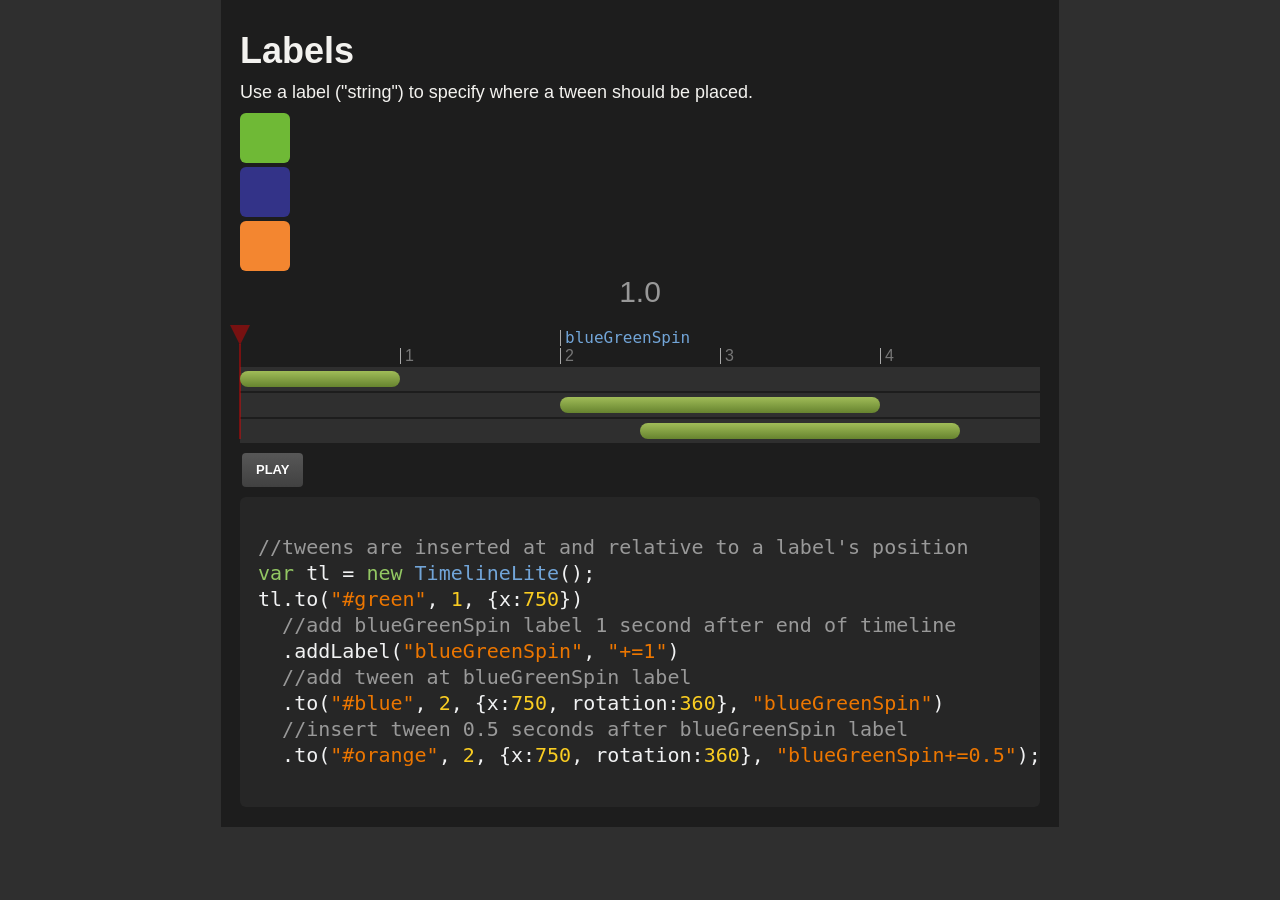
<file: demo/15-Timeline-Label.html>
﻿<!DOCTYPE html>
<html lang="en">
	<head>
		<meta charset="utf-8">
		<title>TweenMax demon</title>
        <script src="minified/TweenMax.min.js"></script>
        <script src="minified/jquery-1.10.1.min.js"></script>
        <script src="minified/utils/Draggable.min.js"></script>
        <script src="minified/prettify.js"></script>
        <!--tweenmax中文网演示实例 www.tweenmax.com.cn-->
		<!-- Demo styles -->
		<style>
			.prettyprint {
  font-family: "Consolas", "Bitstream Vera Sans Mono", "Courier New", Courier, monospace;
  font-size: 17px;
  font-weight: normal;
  border: none;
  line-height: 24px;
  margin: 0 !important;
  width: auto !important;
  background: #262626;
  border-radius: 6px;
  color: #ccc; }
  .prettyprint .str {
    color: #EC7600; }
  .prettyprint .kwd {
    color: #93C763; }
  .prettyprint .com {
    color: #999999; }
  .prettyprint .typ {
    color: #72a5d8; }
  .prettyprint .lit {
    color: #FACD22; }
  .prettyprint .pun {
    color: #F1F2F3; }
  .prettyprint .pln {
    color: #F1F2F3; }
  .prettyprint .tag {
    color: #8AC763; }
  .prettyprint .atn {
    color: #E0E2E4; }
  .prettyprint .atv {
    color: #EC7600; }
  .prettyprint .dec {
    color: purple; }
  .prettyprint ol, .prettyprint ul {
    margin: 0px;
    padding: 0px;
    margin-left: 40px; }
  .prettyprint ol li, .prettyprint ul li {
    margin: 0px;
    padding: 0px; }
  .prettyprint ol.linenums {
    margin-top: 0;
    margin-bottom: 0; }
  .prettyprint li.L0, .prettyprint li.L1, .prettyprint li.L2, .prettyprint li.L3, .prettyprint li.L4, .prettyprint li.L5, .prettyprint li.L6, .prettyprint li.L7, .prettyprint li.L8, .prettyprint li.L9 {
    color: #777;
    list-style-type: decimal;
    padding-left: 20px;
    padding-right: 20px;
    margin-left: -40px; }
  .prettyprint li.L1, .prettyprint li.L3, .prettyprint li.L5, .prettyprint li.L7, .prettyprint li.L9 {
    background: #2a2a2a; }
  @media print {
    .prettyprint .str {
      color: #060; }
    .prettyprint .kwd {
      color: #006;
      font-weight: bold; }
    .prettyprint .com {
      color: #600;
      font-style: italic; }
    .prettyprint .typ {
      color: #404;
      font-weight: bold; }
    .prettyprint .lit {
      color: #044; }
    .prettyprint .pun {
      color: #440; }
    .prettyprint .pln {
      color: #000; }
    .prettyprint .tag {
      color: #006;
      font-weight: bold; }
    .prettyprint .atn {
      color: #404; }
    .prettyprint .atv {
      color: #060; } }

.prettyprint.wrap {
  white-space: pre-wrap;
  /* css-3 */
  white-space: -moz-pre-wrap;
  /* Mozilla, since 1999 */
  white-space: -pre-wrap;
  /* Opera 4-6 */
  white-space: -o-pre-wrap;
  /* Opera 7 */
  word-wrap: break-word; }

.prettyprint {
  padding: 12px 18px;
  min-width: 780px;
  margin: 0; }

li .prettyprint {
  min-width: 740px; }

.prettyprint.linenums {
  padding: 12px 0px;
  margin: 0 0 0 25px; }

.post_wrap .prettyprint {
  /* forums */
  margin: 10px 0 !important; }
		</style>
        <style>
        body {
  margin:0;
  background-color:#2f2f2f;
}

.demoBody {
  background-color:#1d1d1d;
  font-family: 'Signika Negative', sans-serif;
  color:#989898;
  font-size:16px;
  width:838px;
  margin:auto;
}

.timelineDemo { 
  margin:auto;
  background-color:#1d1d1d;
  width:800px;
  padding:20px 0;
}

.demoBody h1, .demoBody h2, .demoBody h3 {
  margin: 10px 0 10px 0;
  color:#f3f2ef;
}

.demoBody h1 { 
  font-size:36px;
}

.demoBody h2 {
  font-size:18px;
  font-weight:300;
}

.demoBody h3 {
  font-size:24px;
}

.demoBody p{
  line-height:22px;
  margin-bottom:16px;
  width:650px;
}


.timelineDemo .box {
  width:50px;
  height:50px;
  position:relative;
  border-radius:6px;
  margin-bottom:4px;
}

.timelineDemo .green{
  background-color:#6fb936;
}

.timelineDemo .orange {
  background-color:#f38630;
}
.timelineDemo .blue {
  background-color:#338;
}

.timleineUI-row{
  background-color:#2f2f2f;
  margin:2px 0;
  padding:4px 0;
}

.secondMarker {
  width:155px;
  border-left: solid 1px #aaa;
  display:inline-block;
  position:relative;
  line-height:16px;
  font-size:16px;
  padding-left:4px;
  color:#777;
}

.timelineUI-tween{
  position:relative;
  width:160px;
  
  height:16px;
  border-radius:8px;
  background: #a0bc58; /* Old browsers */
background: -moz-linear-gradient(top,  #a0bc58 0%, #66832f 100%); /* FF3.6+ */
background: -webkit-gradient(linear, left top, left bottom, color-stop(0%,#a0bc58), color-stop(100%,#66832f)); /* Chrome,Safari4+ */
background: -webkit-linear-gradient(top,  #a0bc58 0%,#66832f 100%); /* Chrome10+,Safari5.1+ */
background: -o-linear-gradient(top,  #a0bc58 0%,#66832f 100%); /* Opera 11.10+ */
background: -ms-linear-gradient(top,  #a0bc58 0%,#66832f 100%); /* IE10+ */
background: linear-gradient(to bottom,  #a0bc58 0%,#66832f 100%); /* W3C */
filter: progid:DXImageTransform.Microsoft.gradient( startColorstr='#a0bc58', endColorstr='#66832f',GradientType=0 ); /* IE6-9 */

}
.timelineUI-dragger-track{
  position:relative;
  width:810px;
  margin-top:20px;
  
}


.timelineUI-dragger{
  position:absolute;
  width:10px;
  height:100px;
  top:-20px;
}

.timelineUI-dragger div{
  position:relative;
  width: 0px;
  height: 0;
  border-style: solid;
  border-width: 20px 10px 0 10px;
  border-color: rgba(255, 0, 0, 0.4) transparent transparent transparent;
  left:-10px;
}

.timelineUI-dragger div::after {
  content:" ";
  position:absolute;
  width:1px;
  height:95px;
  top:-1px;
  left:-1px;
  border-left: solid 2px rgba(255, 0, 0, 0.4);
}


.timelineUI-dragger div::before {
  content:" ";
  position:absolute;
  width:20px;
  height:114px;
  top:-20px;
  left:-10px;
}

.timelineUI-time{
  position:relative;
  font-size:30px;
  text-align:center;
}


.controls {
  margin:10px 2px;
}


.prettyprint {
  font-size:20px;
  line-height:24px;
}

.timelineUI-button {
  background: #414141;
  background-image: -webkit-linear-gradient(top, #575757, #414141);
  background-image: -moz-linear-gradient(top, #575757, #414141);
  background-image: -ms-linear-gradient(top, #575757, #414141);
  background-image: -o-linear-gradient(top, #575757, #414141);
  background-image: linear-gradient(to bottom, #575757, #414141);
  text-shadow: 0px 1px 0px #414141;
  -webkit-box-shadow: 0px 1px 0px 414141;
  -moz-box-shadow: 0px 1px 0px 414141;
  box-shadow: 0px 1px 0px 414141;
  color: #ffffff;
  text-decoration: none;
  margin: 0 auto;
  -webkit-border-radius: 4;
  -moz-border-radius: 4;
  border-radius: 4px;
  font-family: "Signika Negative", sans-serif;
  text-transform: uppercase;
  font-weight: 600;
  display: table;
  cursor: pointer;
  font-size: 13px;
  line-height: 18px; 
   outline:none;
  border:none;
  display:inline-block;
  padding: 8px 14px;}

.timelineUI-button:hover {
  background: #57a818;
  background-image: -webkit-linear-gradient(top, #57a818, #4d9916);
  background-image: -moz-linear-gradient(top, #57a818, #4d9916);
  background-image: -ms-linear-gradient(top, #57a818, #4d9916);
  background-image: -o-linear-gradient(top, #57a818, #4d9916);
  background-image: linear-gradient(to bottom, #57a818, #4d9916);
  text-shadow: 0px 1px 0px #32610e;
  -webkit-box-shadow: 0px 1px 0px fefefe;
  -moz-box-shadow: 0px 1px 0px fefefe;
  box-shadow: 0px 1px 0px fefefe;
  color: #ffffff;
  text-decoration: none; }

.demoBody .prettyprint {
  min-width:300px;
}
        </style>
	</head>
	<body>
        <div class="demoBody">

  <div id="labels" class="timelineDemo">
  <h1>Labels</h1>
  <h2>Use a label ("string") to specify where a tween should be placed.</h2>
    <div class="box green"></div>
    <div class="box blue"></div>
    <div class="box orange"></div>

    <div class="timelineUI">
      <div class="timelineUI-time" id="labelsTime">1.0</div>
      <div class="timelineUI-dragger-track">
      <div class="timelineUI-dragger" style="top:-4px"><div></div></div>
      </div>
      
      <div>
         <div class="secondMarker" style="left:320px;"><span style="color:#72a5d8; font-family:monospace">blueGreenSpin</span></div>
      </div>
      
      <div>
        <div class="secondMarker" style="margin-left:160px">1</div><div class="secondMarker"> 2</div><div class="secondMarker">3</div><div class="secondMarker">4</div>
      </div>
      
      
        <div class="timleineUI-row">
        <div class="timelineUI-tween" style="width:160px"></div>
      </div>
      <div class="timleineUI-row">
        <div class="timelineUI-tween" style="left:320px; width:320px;"></div>
      </div>
      <div class="timleineUI-row">
        <div class="timelineUI-tween" style="left:400px; width:320px;"></div>
      </div>
    </div>
    <div class="controls">
      <button class="timelineUI-button play">play</button>
    </div>
    
    <pre class="prettyprint">
  <code>
//tweens are inserted at and relative to a label's position
var tl = new TimelineLite();
tl.to("#green", 1, {x:750})
  //add blueGreenSpin label 1 second after end of timeline
  .addLabel("blueGreenSpin", "+=1")
  //add tween at blueGreenSpin label
  .to("#blue", 2, {x:750, rotation:360}, "blueGreenSpin")
  //insert tween 0.5 seconds after blueGreenSpin label
  .to("#orange", 2, {x:750, rotation:360}, "blueGreenSpin+=0.5");
  </code>
</pre>
    

  
  </div>
</div>


		<script>
			var $labelsTime = $("#labelsTime"),
  labelsTimeline,
  labelsTrackLength,
  $labelsDragger = $("#labels .timelineUI-dragger"),
  labelsDraggable;

labelsTimeline = new TimelineLite({
  onUpdate: labelsUpdateDragger,
  paused: true
});
labelsTimeline
  .to("#labels .green", 1, { x: 750 })
  .addLabel("blueGreenSpin", "+=1")
  .to("#labels .blue", 2, { x: 750, rotation: 360 }, "blueGreenSpin")
  .to("#labels .orange", 2, { x: 750, rotation: 360 }, "blueGreenSpin+=0.5");

labelsTrackLength = labelsTimeline.duration() * 160;

function labelsUpdateDragger() {
  TweenLite.set($labelsDragger, {
    x: labelsTrackLength * labelsTimeline.progress()
  });
  $labelsTime.html(labelsTimeline.time().toFixed(2));
}

labelsDraggable = Draggable.create($labelsDragger, {
  type: "x",
  bounds: { minX: 0, maxX: labelsTrackLength },
  trigger: "#labels .timelineUI-dragger div",
  onDrag: function() {
    labelsTimeline.progress(this.x / labelsTrackLength).pause();
  }
})[0];

$("#labels .play").click(function() {
  if (labelsTimeline.progress() < 1) {
    labelsTimeline.play();
  } else {
    labelsTimeline.restart();
  }
});

jQuery(window).load(function() {
  prettyPrint();
});

		</script>
	</body>
</html>
</file>
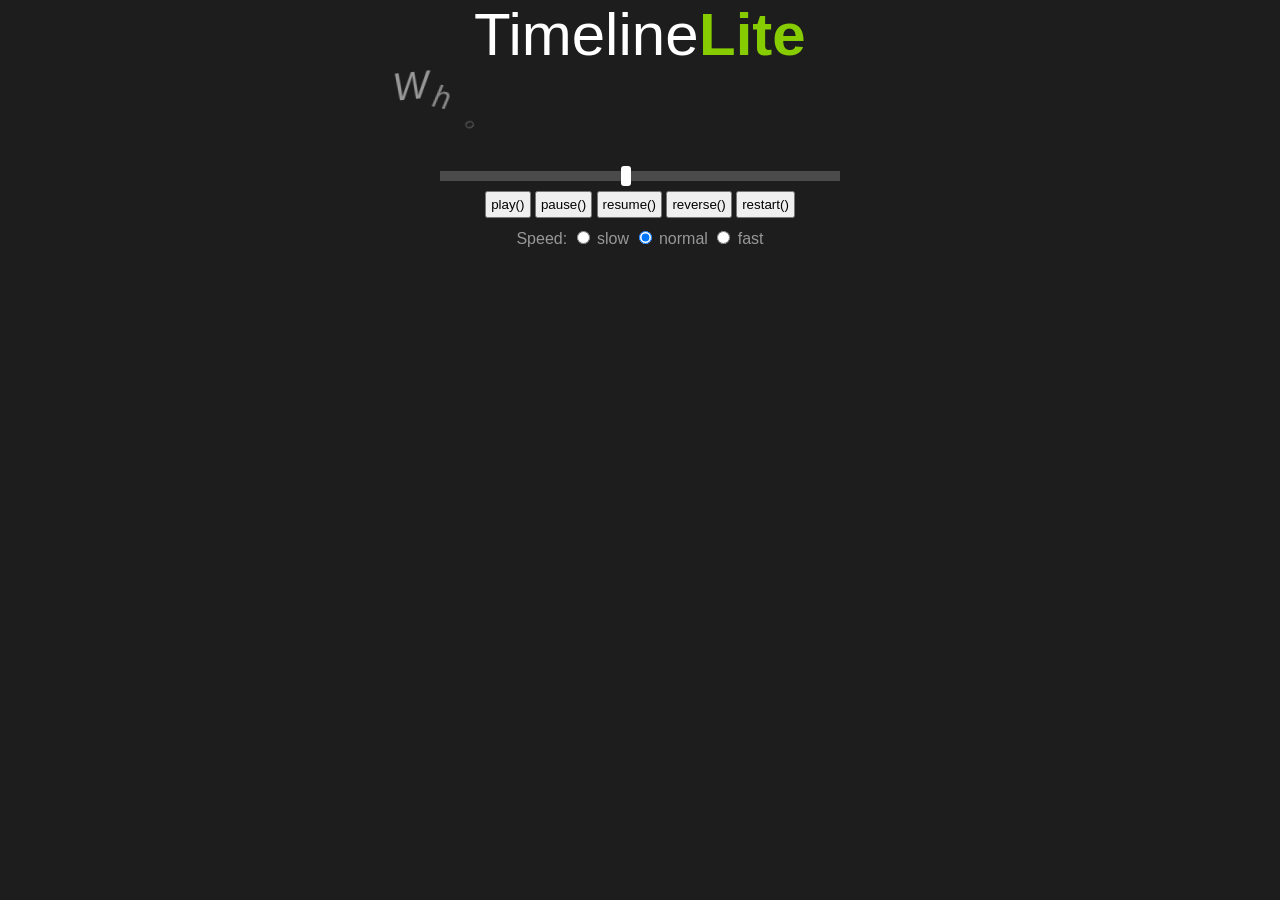
<file: demo/16-TimelineLite-Basic3D.html>
﻿<!DOCTYPE html>
<html lang="en">
	<head>
		<meta charset="utf-8">
		<title>TweenMax demon</title>
        <script src="minified/TweenMax.min.js"></script>
        <script src="minified/jquery-1.10.1.min.js"></script>
        <script src="minified/jquery-ui.min.js"></script>
        <script src="minified/SplitText.min.js"></script>

        <!--tweenmax中文网演示实例 www.tweenmax.com.cn-->
		<!-- Demo styles -->
		<style>
			html, body {
			height: 100%;
		  }
		  
		  body {
			background-color:#1d1d1d;
			color:#989898;
			margin:0 10px;
			font-size:16px;
			font-family:Asap, sans-serif;
		  }
		  
		  .product {
			display:inline-block;
			color:white;
			font-size:60px;
			font-family: 'Open Sans', sans-serif;
		  }
		  
		  .suffix {
			display:inline-block;
			font-size:60px;
			font-weight:700;
			color:#86CC01;
			font-family: 'Open Sans', sans-serif;
		  }
		  
		  .tagline {
			margin-left:20px;
			font-size:36px;
			font-style:italic;
		  }
		  
		  #demo {
			text-align:center;
			height:100%;
			position:relative;
			overflow:hidden;
		  }
		  
		  #controls {
			margin-top:60px;
			text-align: center;
		  }
		  
		  #slider{
			width: 400px;
			height:10px;
			margin:0 auto;
			position:relative;
			
		  }
		  
		  .ui-widget-content {
			background-color:rgba(255, 255, 255, 0.2);
		  }
		  
		  .ui-slider-handle{
			  height:20px;
			  width:10px;
			  display:block;
			  position:absolute;
			  background:#fff;
			  top:-5px;
			  border-radius:3px;
			  }
		  
		  button {
			padding:4px;
			margin:10px 0 10px 0;
		  }

		</style>
	</head>
	<body>
        <div id="demo">
          <div class="product" id="timeline_txt">Timeline</div><div class="suffix" id="lite_txt">Lite</div><div class="tagline">Who's the boss of your tweens?</div>
          <div id="controls">
            <div id="slider"></div>
            <button id="playBtn">play()</button>
            <button id="pauseBtn">pause()</button>
            <button id="resumeBtn">resume()</button>
            <button id="reverseBtn">reverse()</button>
            <button id="restartBtn">restart()</button>
            <div>Speed: 
              <label><input type="radio" name="speed" value="0.25" id="slow"> slow</label>
              <label><input type="radio" name="speed" value="1" id="normal" checked> normal</label>
              <label><input type="radio" name="speed" value="2" id="fast"> fast</label>
            </div>
           </div>
        </div>

		<script>
			CSSPlugin.defaultTransformPerspective = 400;
			var tagline = new SplitText(".tagline")
				tl = new TimelineLite({onUpdate:updateSlider});
			
			tl.from("#timeline_txt", 1, {rotationY:45, z:-300, transformOrigin:"20% 50% -200", opacity:0})
			  .from("#lite_txt", 0.6, {rotationY:-90, z:-600, transformOrigin:"80% 50% -100", opacity:0}, 0.4)
			  .staggerFrom(tagline.chars, 0.3, {opacity:0, rotation:90, scale:0, x:20, y:60, ease:Back.easeOut}, 0.05)
			
			
			// controls
			
			$( "#slider" ).slider({
			  range: false,
			  min: 0,
			  max: 1,
			  step:.001,
			  slide: function ( event, ui ) {
				tl.progress( ui.value ).pause();
			  }
			});	
			
			function updateSlider() {
			  $("#slider").slider("value", tl.progress());
			} 
			
			$("#playBtn").click(function(){
			  //Play the timeline forward from the current position.
			  //If tween is complete, play() will have no effect
			  tl.play();
			});
			
			$("#pauseBtn").click(function(){
			  tl.pause();
			});
			
			$("#resumeBtn").click(function(){
			  //Resume playback in current direction.
			  tl.resume();
			});
			
			$("#reverseBtn").click(function(){
			  tl.reverse();
			});
			
			$("#restartBtn").click(function(){
			  tl.restart();
			});
			
			$("#timeScale").change(function() {
			  tl.timeScale(this.value)
			})
			
			$("input[name='speed']").change(function(v, val) {
			  tl.timeScale(this.value);
			  if (tl.progress() === 1) {
				tl.restart();
			  } else if (tl.paused()) {
				tl.resume();
			  }
			});
		</script>
	</body>
</html>
</file>
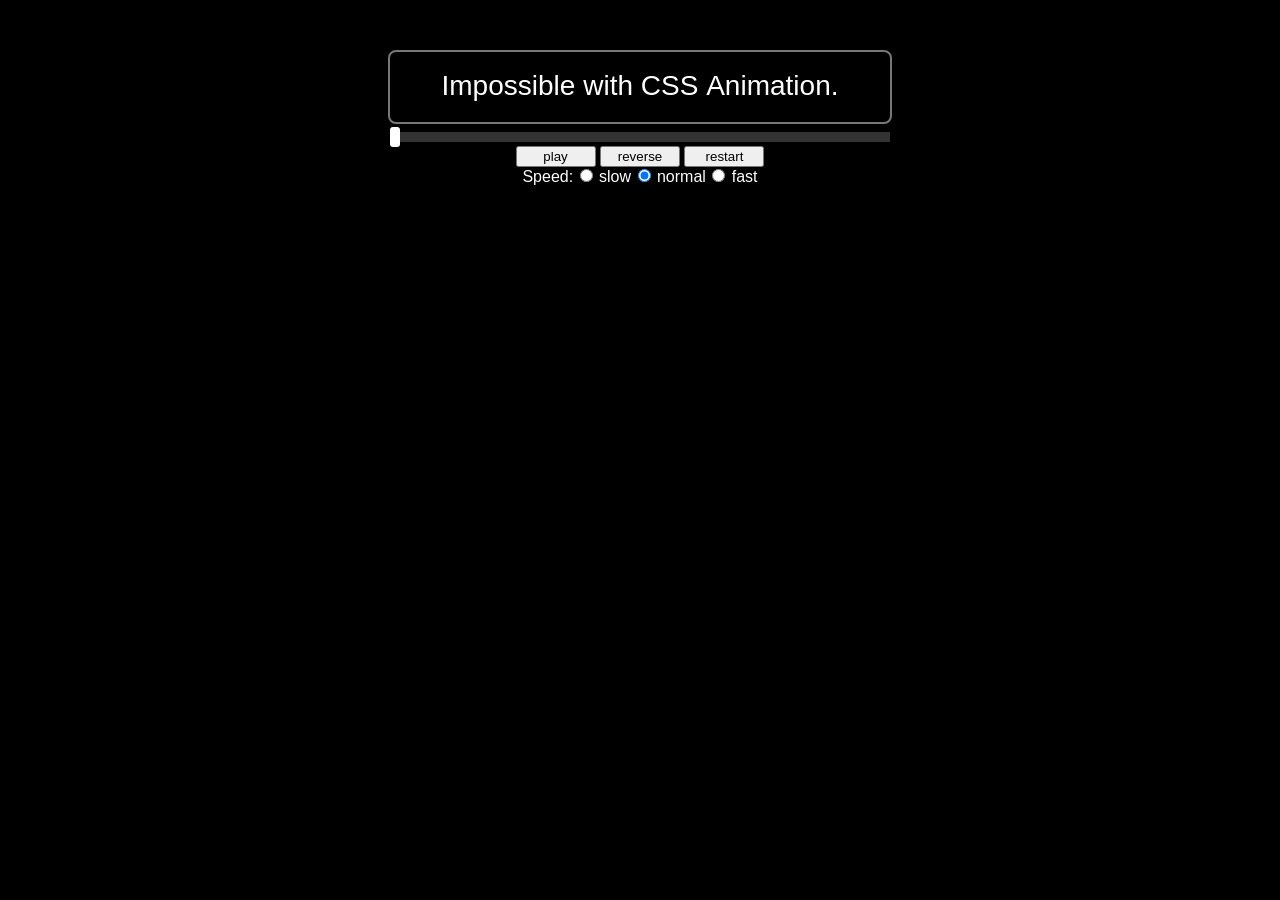
<file: demo/17-TimelineLite-css.html>
﻿<!DOCTYPE html>
<html lang="en">
	<head>
		<meta charset="utf-8">
		<title>TweenMax demon</title>
        <script src="minified/TweenMax.min.js"></script>
        <script src="minified/jquery-1.10.1.min.js"></script>
        <script src="minified/jquery-ui.min.js"></script>

        <!--tweenmax中文网演示实例 www.tweenmax.com.cn-->
		<!-- Demo styles -->
		<style>
			body {
			  font-family: Signika Negative, sans-serif;
			  font-weight: 300;
			  color: white;
			  background-color: black;
			  text-align: center;
			}
			#demo {
			  text-align: center;
			  margin-top:50px;
			}
			#bg {
				  background-color:#000;
			  position:relative;
				  overflow:hidden;
			  display:inline-block;
				  width:500px;
				  height:70px;
				  border-radius: 8px;
				  border: 2px solid #777;
			}	
			#text {
				position:absolute;
				text-align:center;
				width:500px;
				height:70px;
				  line-height:68px;
			  font-size: 28px;
			}		
			#text span {
				  -webkit-font-smoothing: antialiased;
				  -moz-font-smoothing:antialiased;
				position:relative;
				  display:inline-block;
				  color:#FFF;
			}	 
			#slider {
			  display: inline-block;
				  width: 500px;
				  height:12px;
				  margin:8px 0px 8px 6px;	
			height:10px;
			margin:0 auto;
			position:relative;
			
		  }
		  
		  .ui-widget-content {
			background-color:rgba(255, 255, 255, 0.2);
		  }
		  
		  .ui-slider-handle{
			  height:20px;
			  width:10px;
			  display:block;
			  position:absolute;
			  background:#fff;
			  top:-5px;
			  border-radius:3px;
			  }
			#controls button {
			  width: 80px;
			}
			#controls input {
				  display:inline;
				  padding:2px;
				  margin:2px;
			}
		  
		  
		  
		

		</style>
	</head>
	<body> 
        <div id="demo">
          <div id="bg">
            <div id="text">Impossible with CSS Animation.</div>
          </div>
        </div>
        <div id="slider"></div>
        <div id="controls">
          <button id="pause">play</button>
          <button id="reverse">reverse</button>
          <button id="restart">restart</button>
          <div>Speed: 
            <label><input type="radio" name="speed" value="0.25" id="slow"> slow</label>
            <label><input type="radio" name="speed" value="1" id="normal" checked> normal</label>
            <label><input type="radio" name="speed" value="2" id="fast"> fast</label>
          </div>
        </div>

		<script>
			var $text = $("#text"),
				$pause = $("#pause"),
				$reverse = $("#reverse"),
				$restart = $("#restart"),
				$speed = $("input[name='speed']"),
				$slider = $("#slider"),
				//"tl" is the timeline we'll add our tweens to. Then we can easily control the whole sequence as one object. 
				tl = new TimelineLite({onUpdate:updateSlider, onComplete:onComplete, onReverseComplete:onComplete, paused:true});
			
			function updateSlider() {
			  $slider.slider("value", tl.progress() * 100);
			}
			function onComplete() {
			  tl.pause();
			  $pause.html("play");
			}
			
			//do a simple split of the text so we can animate each character (doesn't require the advanced features of SplitText, so we just use split() and join())
			$text.html("<span>" + $text.html().split("").join("</span><span>").split("<span> </span>").join("<span>&nbsp;</span>") + "</span>");
			
			//set a perspective on the container
			TweenLite.set($text, {perspective:500});
			
			//all of the animation is created in this one line:
			tl.staggerTo($("#text span"), 4, {transformOrigin:"50% 50% -30px", rotationY:-360, rotationX:360, rotation:360, ease:Elastic.easeInOut}, 0.02);
			
			//slider and button controls from here on...
			$slider.slider({
					  range: false,
					  min: 0,
					  max: 100,
					  step:.1,
					slide: function (event, ui) {
							tl.progress( ui.value / 100 ).pause();
				$pause.html("play");
					}
			});
					
			$pause.click(function() {
			  if (tl.paused()) {
					if (tl.progress() === 1 || (tl.progress() === 0 && tl.reversed())) {
						tl.restart();
					} else {
						  tl.resume();
					}
				$pause.html("pause");
			  } else {
				tl.pause();
				$pause.html("resume");
			  }
			});
			
			$reverse.click(function() {
				  if (tl.progress() === 0) {
				 if (tl.reversed()) {
				   tl.play();
				 } else {
						   tl.reverse(0);
				 }
				$pause.html("pause");
				  } else {
						tl.reversed(!tl.reversed()).resume();
				$pause.html("pause");
				  }
			});
			
			$restart.click(function(){
				  tl.restart();
			  $pause.html("pause");
			});
			
			$speed.change(function(v, val) {
			  tl.timeScale(parseFloat($(this).val()));
			  if (tl.progress() === 1) {
				tl.restart();
				$pause.html("pause");
			  } else if (tl.paused()) {
				tl.resume();
				$pause.html("pause");
			  }
			});
		</script>
	</body>
</html>
</file>
